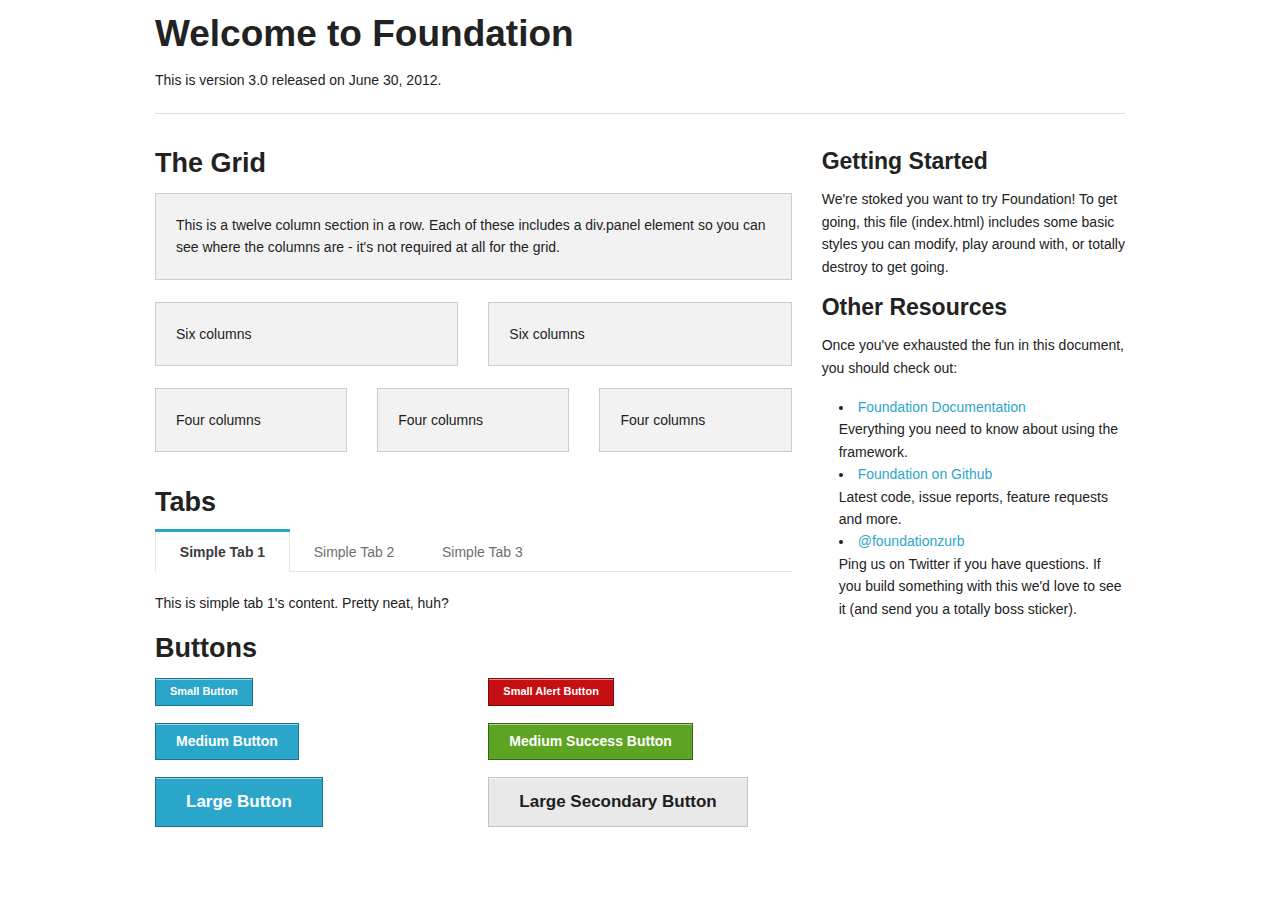
<file: foundation3/index.html>
<!DOCTYPE html>

<!-- paulirish.com/2008/conditional-stylesheets-vs-css-hacks-answer-neither/ -->
<!--[if lt IE 7]> <html class="no-js lt-ie9 lt-ie8 lt-ie7" lang="en"> <![endif]-->
<!--[if IE 7]>    <html class="no-js lt-ie9 lt-ie8" lang="en"> <![endif]-->
<!--[if IE 8]>    <html class="no-js lt-ie9" lang="en"> <![endif]-->
<!--[if gt IE 8]><!--> <html class="no-js" lang="en"> <!--<![endif]-->
<head>
  <meta charset="utf-8" />

  <!-- Set the viewport width to device width for mobile -->
  <meta name="viewport" content="width=device-width" />

  <title>Welcome to Foundation</title>

  <!-- Included CSS Files -->
  <link rel="stylesheet" href="stylesheets/foundation.css">
  <link rel="stylesheet" href="stylesheets/app.css">

  <!--[if lt IE 9]>
    <link rel="stylesheet" href="stylesheets/ie.css">
  <![endif]-->

  <script src="javascripts/modernizr.foundation.js"></script>

  <!-- IE Fix for HTML5 Tags -->
  <!--[if lt IE 9]>
    <script src="http://html5shiv.googlecode.com/svn/trunk/html5.js"></script>
  <![endif]-->

</head>
<body>

  <div class="row">
    <div class="twelve columns">
      <h2>Welcome to Foundation</h2>
      <p>This is version 3.0 released on June 30, 2012.</p>
      <hr />
    </div>
  </div>

  <div class="row">
    <div class="eight columns">
      <h3>The Grid</h3>

      <!-- Grid Example -->
      <div class="row">
        <div class="twelve columns">
          <div class="panel">
            <p>This is a twelve column section in a row. Each of these includes a div.panel element so you can see where the columns are - it's not required at all for the grid.</p>
          </div>
        </div>
      </div>
      <div class="row">
        <div class="six columns">
          <div class="panel">
            <p>Six columns</p>
          </div>
        </div>
        <div class="six columns">
          <div class="panel">
            <p>Six columns</p>
          </div>
        </div>
      </div>
      <div class="row">
        <div class="four columns">
          <div class="panel">
            <p>Four columns</p>
          </div>
        </div>
        <div class="four columns">
          <div class="panel">
            <p>Four columns</p>
          </div>
        </div>
        <div class="four columns">
          <div class="panel">
            <p>Four columns</p>
          </div>
        </div>
      </div>

      <h3>Tabs</h3>
      <dl class="tabs">
        <dd class="active"><a href="#simple1">Simple Tab 1</a></dd>
        <dd><a href="#simple2">Simple Tab 2</a></dd>
        <dd><a href="#simple3">Simple Tab 3</a></dd>
      </dl>

      <ul class="tabs-content">
        <li class="active" id="simple1Tab">This is simple tab 1's content. Pretty neat, huh?</li>
        <li id="simple2Tab">This is simple tab 2's content. Now you see it!</li>
        <li id="simple3Tab">This is simple tab 3's content. It's, you know...okay.</li>
      </ul>

      <h3>Buttons</h3>

      <div class="row">
        <div class="six columns">
          <p><a href="#" class="small button">Small Button</a></p>
          <p><a href="#" class="button">Medium Button</a></p>
          <p><a href="#" class="large button">Large Button</a></p>
        </div>
        <div class="six columns">
          <p><a href="#" class="small alert button">Small Alert Button</a></p>
          <p><a href="#" class="success button">Medium Success Button</a></p>
          <p><a href="#" class="large secondary button">Large Secondary Button</a></p>
        </div>
      </div>
    </div>

    <div class="four columns">
      <h4>Getting Started</h4>
      <p>We're stoked you want to try Foundation! To get going, this file (index.html) includes some basic styles you can modify, play around with, or totally destroy to get going.</p>

      <h4>Other Resources</h4>
      <p>Once you've exhausted the fun in this document, you should check out:</p>
      <ul class="disc">
        <li><a href="http://foundation.zurb.com/docs">Foundation Documentation</a><br />Everything you need to know about using the framework.</li>
        <li><a href="http://github.com/zurb/foundation">Foundation on Github</a><br />Latest code, issue reports, feature requests and more.</li>
        <li><a href="http://twitter.com/foundationzurb">@foundationzurb</a><br />Ping us on Twitter if you have questions. If you build something with this we'd love to see it (and send you a totally boss sticker).</li>
      </ul>
    </div>
  </div>



  <!-- Included JS Files -->
  <script src="javascripts/jquery.min.js"></script>
  <script src="javascripts/jquery.reveal.js"></script>
  <script src="javascripts/jquery.orbit-1.4.0.js"></script>
  <script src="javascripts/jquery.customforms.js"></script>
  <script src="javascripts/jquery.placeholder.min.js"></script>
  <script src="javascripts/jquery.tooltips.js"></script>
  <script src="javascripts/app.js"></script>

</body>
</html>
</file>
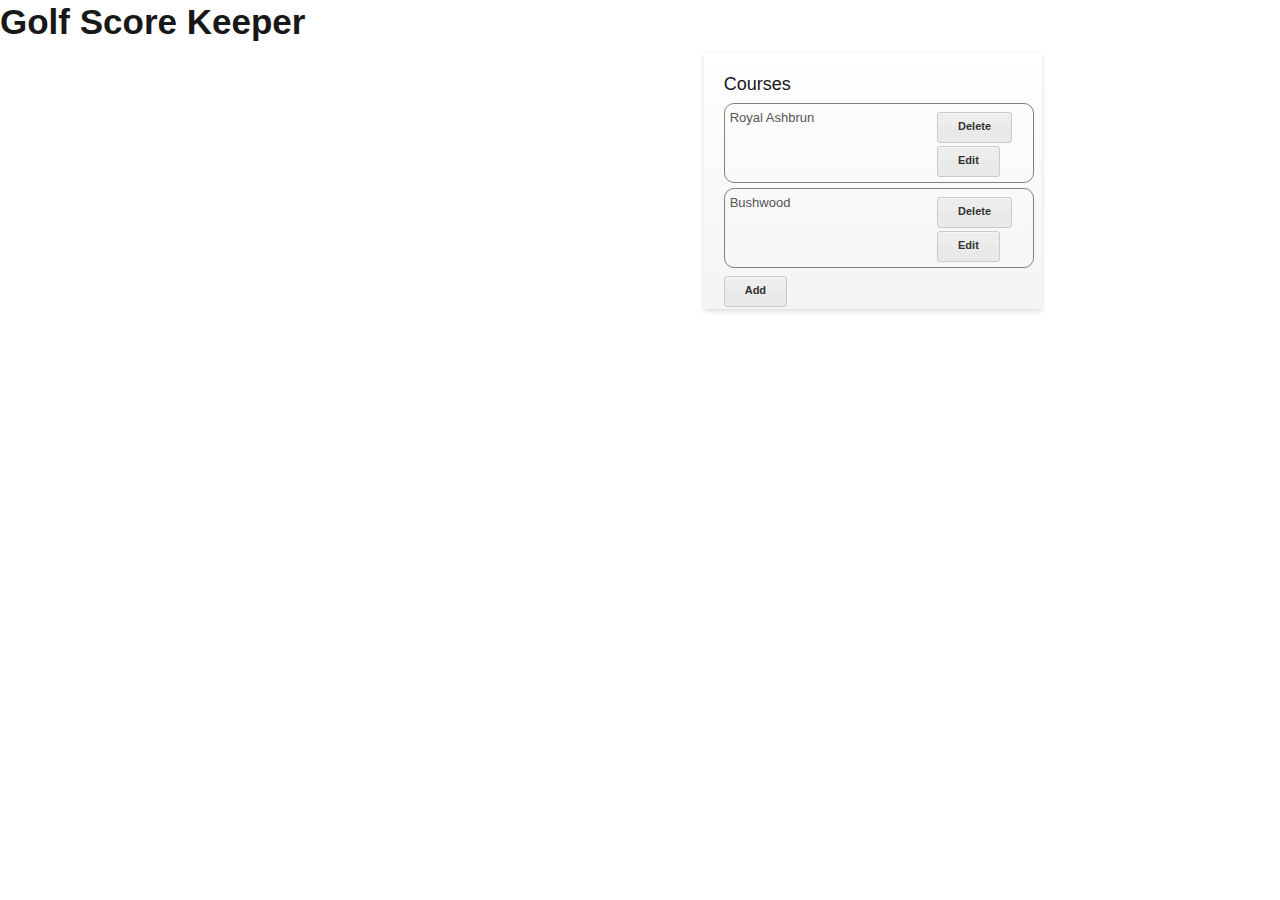
<file: prototypes/M1/index.html>
<!DOCTYPE html>

<!-- paulirish.com/2008/conditional-stylesheets-vs-css-hacks-answer-neither/ -->
<!--[if lt IE 7]> <html class="no-js lt-ie9 lt-ie8 lt-ie7" lang="en"> <![endif]-->
<!--[if IE 7]>    <html class="no-js lt-ie9 lt-ie8" lang="en"> <![endif]-->
<!--[if IE 8]>    <html class="no-js lt-ie9" lang="en"> <![endif]-->
<!--[if gt IE 8]><!--> <html lang="en"> <!--<![endif]-->
<head>
	<meta charset="utf-8" />
	
	<!-- Set the viewport width to device width for mobile -->
	<meta name="viewport" content="width=device-width" />
	
	<title>Golf Score Keeper</title>
  
	<!-- Included CSS Files -->
	<link rel="stylesheet" href="foundation/stylesheets/foundation.css">
	<link rel="stylesheet" href="style/main.css">
    <link rel="stylesheet" href="css/start/jquery-ui-1.8.16.custom.css">

	<!--[if lt IE 9]>
		<link rel="stylesheet" href="stylesheets/ie.css">
	<![endif]-->

	
	<!-- IE Fix for HTML5 Tags -->
	<!--[if lt IE 9]>
		<script src="http://html5shiv.googlecode.com/svn/trunk/html5.js"></script>
	<![endif]-->

</head>
<body>
    <header>
    <h2>Golf Score Keeper</h2>
    </header>
    <div class='container'>
        <div class='row'>
            <div id='main' class='seven columns'>
            </div>
            <div id='courses' class="four columns panel">
                <div class='row header'>
                    <h5>Courses</h5>
                </div>
                <div class='row course'>
                    <div class='name seven columns'>Royal Ashbrun</div>
                    <div class='buttons four columns offset-by-one'>
                        <a href="#" class="nice radius small white button">Delete</a><br/>
                        <a class="nice radius small white button edit-course">Edit</a>
                    </div>
                </div>
                <div class='row course'>
                    <div class='name seven columns'>Bushwood</div>
                    <div class='buttons four columns offset-by-one'>
                        <a href="#" class="nice radius small white button">Delete</a><br/>
                        <a class="nice radius small white button edit-course">Edit</a>
                    </div>
                </div>
                <div class='row footer'>
                    <a class="nice radius small white button add-course">Add</a>
                </div>
            </div>
        </div>
        
        <div id='tee_form' class='four columns' title='Tee Details'>
            <form class='nice custom'>
                <input type='text' placeholder='Tee Name' class='medium input-text'/>
                <div class='row'>
                    <div class='two columns'>
                        <input type='text' placeholder='Slope' class='small input-text'/>
                    </div>
                    <div class='two columns'>
                        <input type='text' placeholder='Rating' class='small input-text'/>
                    </div>
                </div>
                <div class='row'>
                    <label for="ladies-tee">
                        <input type="checkbox" id="ladies-tee" style="display: none;">
                        <span class="custom checkbox"></span> Is Ladies' Tee
                    </label>
                </div>
                <div class='row'>
                    <div class='two columns'>
                        <label>Par</label>
                    </div>
                    <div class='two columns'>
                        <label>Handicap</label>
                    </div>
                </div>
                <div class='row'>
                    <div class='one columns'>
                        <input type='text' placeholder='1' class='small input-text number'/>
                        <input type='text' placeholder='2' class='small input-text number'/>
                        <input type='text' placeholder='3' class='small input-text number'/>
                        <input type='text' placeholder='4' class='small input-text number'/>
                        <input type='text' placeholder='5' class='small input-text number'/>
                        <input type='text' placeholder='6' class='small input-text number'/>
                        <input type='text' placeholder='7' class='small input-text number'/>
                        <input type='text' placeholder='8' class='small input-text number'/>
                        <input type='text' placeholder='9' class='small input-text number'/>
                    </div>
                    <div class='one columns back-9'>
                        <input type='text' placeholder='10' class='small input-text number back-9'/>
                        <input type='text' placeholder='11' class='small input-text number back-9'/>
                        <input type='text' placeholder='12' class='small input-text number back-9'/>
                        <input type='text' placeholder='13' class='small input-text number back-9'/>
                        <input type='text' placeholder='14' class='small input-text number back-9'/>
                        <input type='text' placeholder='15' class='small input-text number back-9'/>
                        <input type='text' placeholder='16' class='small input-text number back-9'/>
                        <input type='text' placeholder='17' class='small input-text number back-9'/>
                        <input type='text' placeholder='18' class='small input-text number back-9'/>
                    </div>
                    <div class='one columns'>
                        <input type='text' placeholder='1' class='small input-text number'/>
                        <input type='text' placeholder='2' class='small input-text number'/>
                        <input type='text' placeholder='3' class='small input-text number'/>
                        <input type='text' placeholder='4' class='small input-text number'/>
                        <input type='text' placeholder='5' class='small input-text number'/>
                        <input type='text' placeholder='6' class='small input-text number'/>
                        <input type='text' placeholder='7' class='small input-text number'/>
                        <input type='text' placeholder='8' class='small input-text number'/>
                        <input type='text' placeholder='9' class='small input-text number'/>
                    </div>
                    <div class='one columns back-9'>
                        <input type='text' placeholder='10' class='small input-text number back-9'/>
                        <input type='text' placeholder='11' class='small input-text number back-9'/>
                        <input type='text' placeholder='12' class='small input-text number back-9'/>
                        <input type='text' placeholder='13' class='small input-text number back-9'/>
                        <input type='text' placeholder='14' class='small input-text number back-9'/>
                        <input type='text' placeholder='15' class='small input-text number back-9'/>
                        <input type='text' placeholder='16' class='small input-text number back-9'/>
                        <input type='text' placeholder='17' class='small input-text number back-9'/>
                        <input type='text' placeholder='18' class='small input-text number back-9'/>
                    </div>
                </div>
            </form>
            <div class='row h-buttons'>
                <div class='one columns'>
                    <a class="nice radius small white button form-button update-tee">OK</a>
                </div>
                <div class='one columns offset-by-one'>
                    <a class="nice radius small white button form-button cancel-tee-form">Cancel</a>
                </div>
            </div>
        </div>
    
        <div id='course_form' class='four columns' title='Course Details'>
            <form class='nice custom'>
                <input id='course_name' type='text' placeholder='Course Name' class='medium input-text'/>
                <div class='row'>
                    <div class='two columns'>
                        <label for="9-holes" id='9-holes-label'>
                            <input name="holes" type="radio" id="9-holes" style="display:none;">
                            <span class="custom radio"></span> 9-holes
                        </label>
                    </div>
                    <div class='two columns'>
                        <label for="18-holes" id='18-holes-label'>
                            <input name="holes" type="radio" id="18-holes" style="display:none;">
                            <span class="custom checked radio"></span> 18-holes
                        </label>
                    </div>
                </div>
                <div class='row'>
                    <label>Available Tee</label>
                </div>
                <div class='row' id='add-tee-row'>
                    <div class='four columns'>
                        <a class="nice radius small white button add-tee">Add New Tee Data</a>
                    </div>
                </div>
            </form>
            <div class='row h-buttons'>
                <div class='one columns'>
                    <a class="nice radius small white button form-button update-course">OK</a>
                </div>
                <div class='one columns offset-by-three'>
                    <a class="nice radius small white button form-button cancel-form">Cancel</a>
                </div>
            </div>
        </div>
    </div>
    
	<!-- Included JS Files -->
	<script src="foundation/javascripts/foundation.js"></script>
	<script src="foundation/javascripts/app.js"></script>
    <script src='js/jquery-ui-1.8.16.custom.min.js'></script>
    <script src='js/main.js'></script>
</body>
</html>
</file>
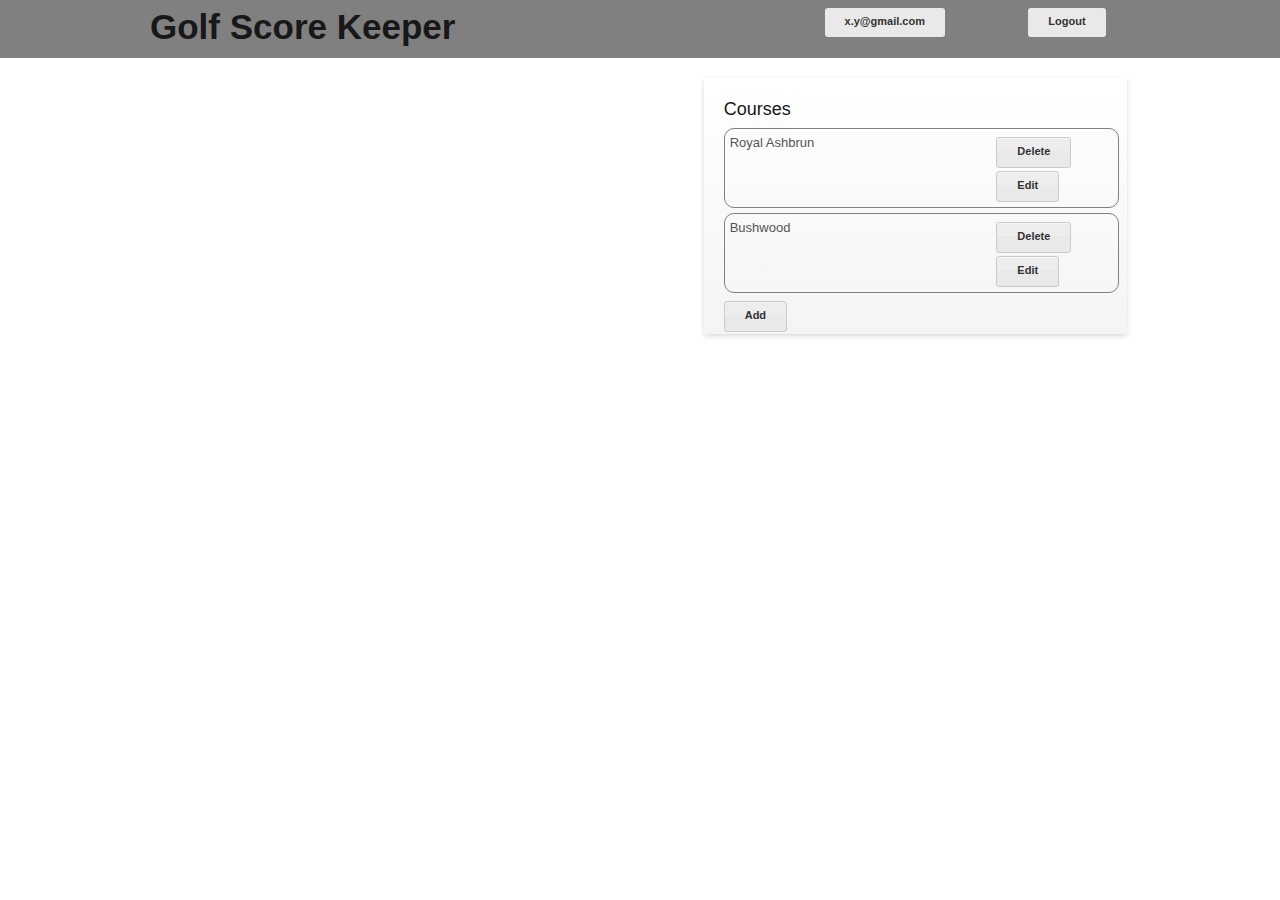
<file: prototypes/M2/index.html>
<!DOCTYPE html>

<!-- paulirish.com/2008/conditional-stylesheets-vs-css-hacks-answer-neither/ -->
<!--[if lt IE 7]> <html class="no-js lt-ie9 lt-ie8 lt-ie7" lang="en"> <![endif]-->
<!--[if IE 7]>    <html class="no-js lt-ie9 lt-ie8" lang="en"> <![endif]-->
<!--[if IE 8]>    <html class="no-js lt-ie9" lang="en"> <![endif]-->
<!--[if gt IE 8]><!--> <html lang="en"> <!--<![endif]-->
<head>
	<meta charset="utf-8" />
	
	<!-- Set the viewport width to device width for mobile -->
	<meta name="viewport" content="width=device-width" />
	
	<title>Golf Score Keeper</title>
  
	<!-- Included CSS Files -->
	<link rel="stylesheet" href="foundation/stylesheets/foundation.css">
	<link rel="stylesheet" href="style/main.css">
    <link rel="stylesheet" href="style/login.css">
    <link rel="stylesheet" href="css/start/jquery-ui-1.8.16.custom.css">

	<!--[if lt IE 9]>
		<link rel="stylesheet" href="stylesheets/ie.css">
	<![endif]-->

	
	<!-- IE Fix for HTML5 Tags -->
	<!--[if lt IE 9]>
		<script src="http://html5shiv.googlecode.com/svn/trunk/html5.js"></script>
	<![endif]-->

</head>
<body>
    <header class='container'>
    <div class='row'>
        <div class='six columns bar-item'>
            <h2>Golf Score Keeper</h2>
        </div>
        <div id='user-manager' class='six columns bar-item'>
            <div class='row'>
                <div class='five columns offset-by-four'>
                    <a id='edit-user' class="radius small white button form-button">x.y@gmail.com</a>
                </div>
                <div class='three columns'>
                    <a class="radius small white button form-button">Logout</a>
                </div>
            </div>
        </div>
    </div>
    </header>
    <div class='container'>
        <div class='row'>
            <div id='main' class='seven columns'>
            </div>
            <div id='courses' class="five columns panel">
                <div class='row header'>
                    <h5>Courses</h5>
                </div>
                <div class='row course'>
                    <div class='name seven columns'>Royal Ashbrun</div>
                    <div class='buttons four columns offset-by-one'>
                        <a href="#" class="nice radius small white button">Delete</a><br/>
                        <a class="nice radius small white button edit-course">Edit</a>
                    </div>
                </div>
                <div class='row course'>
                    <div class='name seven columns'>Bushwood</div>
                    <div class='buttons four columns offset-by-one'>
                        <a href="#" class="nice radius small white button">Delete</a><br/>
                        <a class="nice radius small white button edit-course">Edit</a>
                    </div>
                </div>
                <div class='row footer'>
                    <a class="nice radius small white button add-course">Add</a>
                </div>
            </div>
        </div>
        
        <div id='tee_form' class='four columns' title='Tee Details'>
            <form class='nice custom'>
                <input type='text' placeholder='Tee Name' class='medium input-text'/>
                <div class='row'>
                    <div class='two columns'>
                        <input type='text' placeholder='Slope' class='small input-text'/>
                    </div>
                    <div class='two columns'>
                        <input type='text' placeholder='Rating' class='small input-text'/>
                    </div>
                </div>
                <div class='row'>
                    <label for="ladies-tee">
                        <input type="checkbox" id="ladies-tee" style="display: none;">
                        <span class="custom checkbox"></span> Is Ladies' Tee
                    </label>
                </div>
                <div class='row'>
                    <div class='two columns'>
                        <label>Par</label>
                    </div>
                    <div class='two columns'>
                        <label>Handicap</label>
                    </div>
                </div>
                <div class='row'>
                    <div class='one columns'>
                        <input type='text' placeholder='1' class='small input-text number'/>
                        <input type='text' placeholder='2' class='small input-text number'/>
                        <input type='text' placeholder='3' class='small input-text number'/>
                        <input type='text' placeholder='4' class='small input-text number'/>
                        <input type='text' placeholder='5' class='small input-text number'/>
                        <input type='text' placeholder='6' class='small input-text number'/>
                        <input type='text' placeholder='7' class='small input-text number'/>
                        <input type='text' placeholder='8' class='small input-text number'/>
                        <input type='text' placeholder='9' class='small input-text number'/>
                    </div>
                    <div class='one columns back-9'>
                        <input type='text' placeholder='10' class='small input-text number back-9'/>
                        <input type='text' placeholder='11' class='small input-text number back-9'/>
                        <input type='text' placeholder='12' class='small input-text number back-9'/>
                        <input type='text' placeholder='13' class='small input-text number back-9'/>
                        <input type='text' placeholder='14' class='small input-text number back-9'/>
                        <input type='text' placeholder='15' class='small input-text number back-9'/>
                        <input type='text' placeholder='16' class='small input-text number back-9'/>
                        <input type='text' placeholder='17' class='small input-text number back-9'/>
                        <input type='text' placeholder='18' class='small input-text number back-9'/>
                    </div>
                    <div class='one columns'>
                        <input type='text' placeholder='1' class='small input-text number'/>
                        <input type='text' placeholder='2' class='small input-text number'/>
                        <input type='text' placeholder='3' class='small input-text number'/>
                        <input type='text' placeholder='4' class='small input-text number'/>
                        <input type='text' placeholder='5' class='small input-text number'/>
                        <input type='text' placeholder='6' class='small input-text number'/>
                        <input type='text' placeholder='7' class='small input-text number'/>
                        <input type='text' placeholder='8' class='small input-text number'/>
                        <input type='text' placeholder='9' class='small input-text number'/>
                    </div>
                    <div class='one columns back-9'>
                        <input type='text' placeholder='10' class='small input-text number back-9'/>
                        <input type='text' placeholder='11' class='small input-text number back-9'/>
                        <input type='text' placeholder='12' class='small input-text number back-9'/>
                        <input type='text' placeholder='13' class='small input-text number back-9'/>
                        <input type='text' placeholder='14' class='small input-text number back-9'/>
                        <input type='text' placeholder='15' class='small input-text number back-9'/>
                        <input type='text' placeholder='16' class='small input-text number back-9'/>
                        <input type='text' placeholder='17' class='small input-text number back-9'/>
                        <input type='text' placeholder='18' class='small input-text number back-9'/>
                    </div>
                </div>
            </form>
            <div class='row h-buttons'>
                <div class='one columns'>
                    <a class="nice radius small white button form-button update-tee">OK</a>
                </div>
                <div class='one columns offset-by-one'>
                    <a class="nice radius small white button form-button cancel-tee-form">Cancel</a>
                </div>
            </div>
        </div>
    
        <div id='course_form' class='four columns' title='Course Details'>
            <form class='nice custom'>
                <input id='course_name' type='text' placeholder='Course Name' class='medium input-text'/>
                <div class='row'>
                    <div class='two columns'>
                        <label for="9-holes" id='9-holes-label'>
                            <input name="holes" type="radio" id="9-holes" style="display:none;">
                            <span class="custom radio"></span> 9-holes
                        </label>
                    </div>
                    <div class='two columns'>
                        <label for="18-holes" id='18-holes-label'>
                            <input name="holes" type="radio" id="18-holes" style="display:none;">
                            <span class="custom checked radio"></span> 18-holes
                        </label>
                    </div>
                </div>
                <div class='row'>
                    <label>Available Tee</label>
                </div>
                <div class='row' id='add-tee-row'>
                    <div class='four columns'>
                        <a class="nice radius small white button add-tee">Add New Tee Data</a>
                    </div>
                </div>
            </form>
            <div class='row h-buttons'>
                <div class='one columns'>
                    <a class="nice radius small white button form-button update-course">OK</a>
                </div>
                <div class='one columns offset-by-three'>
                    <a class="nice radius small white button form-button cancel-form">Cancel</a>
                </div>
            </div>
        </div>
    </div>
    
    <div id='user-form'>
        <input type='email' placeholder='Email' class='medium input-text'/>
        <a id='form-user' class="nice radius small white button">Submit</a>
    </div>
    
	<!-- Included JS Files -->
	<script src="foundation/javascripts/foundation.js"></script>
	<script src="foundation/javascripts/app.js"></script>
    <script src='js/jquery-ui-1.8.16.custom.min.js'></script>
    <script src='js/main.js'></script>
    <script src='js/login.js'></script>
</body>
</html>
</file>
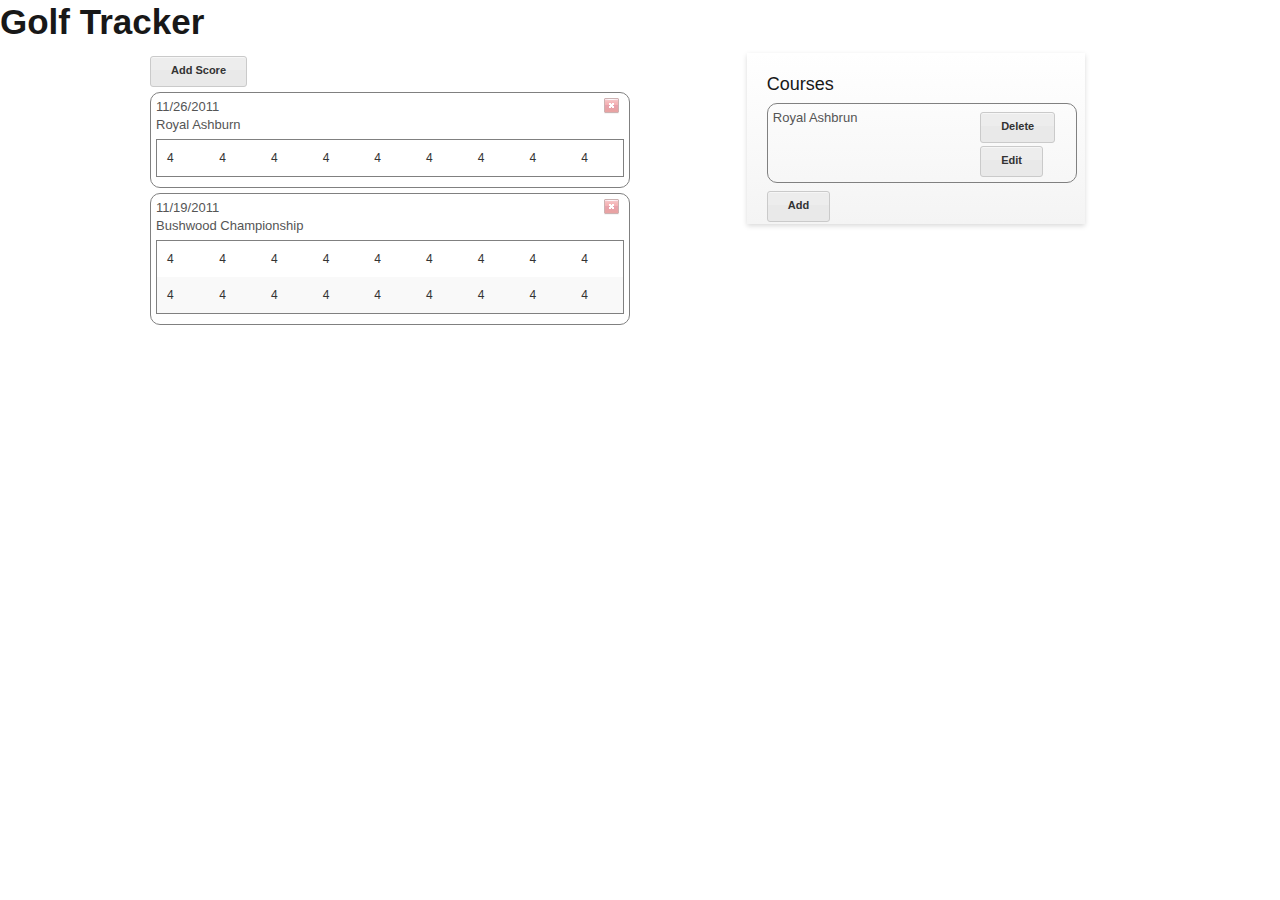
<file: prototypes/M3/index.html>
<!DOCTYPE html>

<!-- paulirish.com/2008/conditional-stylesheets-vs-css-hacks-answer-neither/ -->
<!--[if lt IE 7]> <html class="no-js lt-ie9 lt-ie8 lt-ie7" lang="en"> <![endif]-->
<!--[if IE 7]>    <html class="no-js lt-ie9 lt-ie8" lang="en"> <![endif]-->
<!--[if IE 8]>    <html class="no-js lt-ie9" lang="en"> <![endif]-->
<!--[if gt IE 8]><!--> <html lang="en"> <!--<![endif]-->
<head>
	<meta charset="utf-8" />
	
	<!-- Set the viewport width to device width for mobile -->
	<meta name="viewport" content="width=device-width" />
	
	<title>Golf Score Keeper</title>
  
	<!-- Included CSS Files -->
	<link rel="stylesheet" href="foundation/stylesheets/foundation.css">
	<link rel="stylesheet" href="style/main.css">
    <link rel="stylesheet" href="style/scores.css">
    <link rel="stylesheet" href="css/start/jquery-ui-1.8.16.custom.css">

	<!--[if lt IE 9]>
		<link rel="stylesheet" href="stylesheets/ie.css">
	<![endif]-->

	
	<!-- IE Fix for HTML5 Tags -->
	<!--[if lt IE 9]>
		<script src="http://html5shiv.googlecode.com/svn/trunk/html5.js"></script>
	<![endif]-->

</head>
<body>
    <header>
    <h2>Golf Tracker</h2>
    </header>
    <div class='container'>
        <div class='row'>
            <div id='main' class='six columns'>
				<div class='row'>
				<a class="nice radius small white button" id='add-score-button'>Add Score</a>
				</div>
				<div class='row score'>
					<div class='row info'>
						<div class='nine columns'>
							<div class='row date'>
								11/26/2011
							</div>
							<div class='row course-name'>
								Royal Ashburn
							</div>
						</div>
						<a class='one columns offset-by-two delete-game'></a>
					</div>
					<div class='row score-details'>
						<table class='score' contenteditable>
							<tr class='front-9'>
								<td>4</td><td>4</td><td>4</td><td>4</td><td>4</td><td>4</td><td>4</td><td>4</td><td>4</td>
							</tr>
						</table>
					</div>
				</div>
				<div class='row score'>
					<div class='row info'>
						<div class='nine columns'>
							<div class='row date'>
								11/19/2011
							</div>
							<div class='row course-name'>
								Bushwood Championship
							</div>
						</div>
						<a class='one columns offset-by-two delete-game'></a>
					</div>
					<div class='row score-details'>
						<table class='score' contenteditable>
							<tr class='front-9'>
								<td>4</td><td>4</td><td>4</td><td>4</td><td>4</td><td>4</td><td>4</td><td>4</td><td>4</td>
							</tr>
							<tr class='back-9'>
								<td>4</td><td>4</td><td>4</td><td>4</td><td>4</td><td>4</td><td>4</td><td>4</td><td>4</td>
							</tr>
						</table>
					</div>
				</div>
            </div>
            <div id='courses' class="four columns offset-by-one panel">
                <div class='row header'>
                    <h5>Courses</h5>
                </div>
                <div class='row course'>
                    <div class='name seven columns'>Royal Ashbrun</div>
                    <div class='buttons four columns offset-by-one'>
                        <a href="#" class="nice radius small white button">Delete</a><br/>
                        <a class="nice radius small white button edit-course">Edit</a>
                    </div>
                </div>
                <div class='row footer'>
                    <a class="nice radius small white button add-course">Add</a>
                </div>
            </div>
        </div>
    </div>
    
    <form id='add-score-form' class='nice custom'>
        <input type='date' placeholder='Date' class='small text-input date'/>
        <div class="custom dropdown">
            <a href="#" class="current">Select A Course</a>
            <a href="#" class="selector"></a>
            <ul>
                <li>Royal Ashburn</li>
                <li>Bushwood Championship</li>
            </ul>
        </div>
        <div class="custom dropdown">
            <a href="#" class="current">Select A Tee</a>
            <a href="#" class="selector"></a>
            <ul>
                <li>Red</li>
                <li>White</li>
                <li>Blue</li>
            </ul>
        </div>
        <table class='score'>
            <tr class='front-9'>
                <td><input type='number' min='1' max='10' class='small input-text'/></td>
                <td><input type='number' min='1' max='10' class='small input-text'/></td>
                <td><input type='number' min='1' max='10' class='small input-text'/></td>
                <td><input type='number' min='1' max='10' class='small input-text'/></td>
                <td><input type='number' min='1' max='10' class='small input-text'/></td>
                <td><input type='number' min='1' max='10' class='small input-text'/></td>
                <td><input type='number' min='1' max='10' class='small input-text'/></td>
                <td><input type='number' min='1' max='10' class='small input-text'/></td>
                <td><input type='number' min='1' max='10' class='small input-text'/></td>
            </tr>
            <tr class='back-9'>
                <td><input type='number' min='1' max='10' class='small input-text'/></td>
                <td><input type='number' min='1' max='10' class='small input-text'/></td>
                <td><input type='number' min='1' max='10' class='small input-text'/></td>
                <td><input type='number' min='1' max='10' class='small input-text'/></td>
                <td><input type='number' min='1' max='10' class='small input-text'/></td>
                <td><input type='number' min='1' max='10' class='small input-text'/></td>
                <td><input type='number' min='1' max='10' class='small input-text'/></td>
                <td><input type='number' min='1' max='10' class='small input-text'/></td>
                <td><input type='number' min='1' max='10' class='small input-text'/></td>
            </tr>
        </table>
        <a id='submit-score-button' class="nice radius small white button">OK</a>
    </form>
    
	<!-- Included JS Files -->
	<script src="foundation/javascripts/foundation.js"></script>
	<script src="foundation/javascripts/app.js"></script>
    <script src='js/jquery-ui-1.8.16.custom.min.js'></script>
    <script src='js/main.js'></script>
	<script src='js/scores.js'></script>
</body>
</html>
</file>
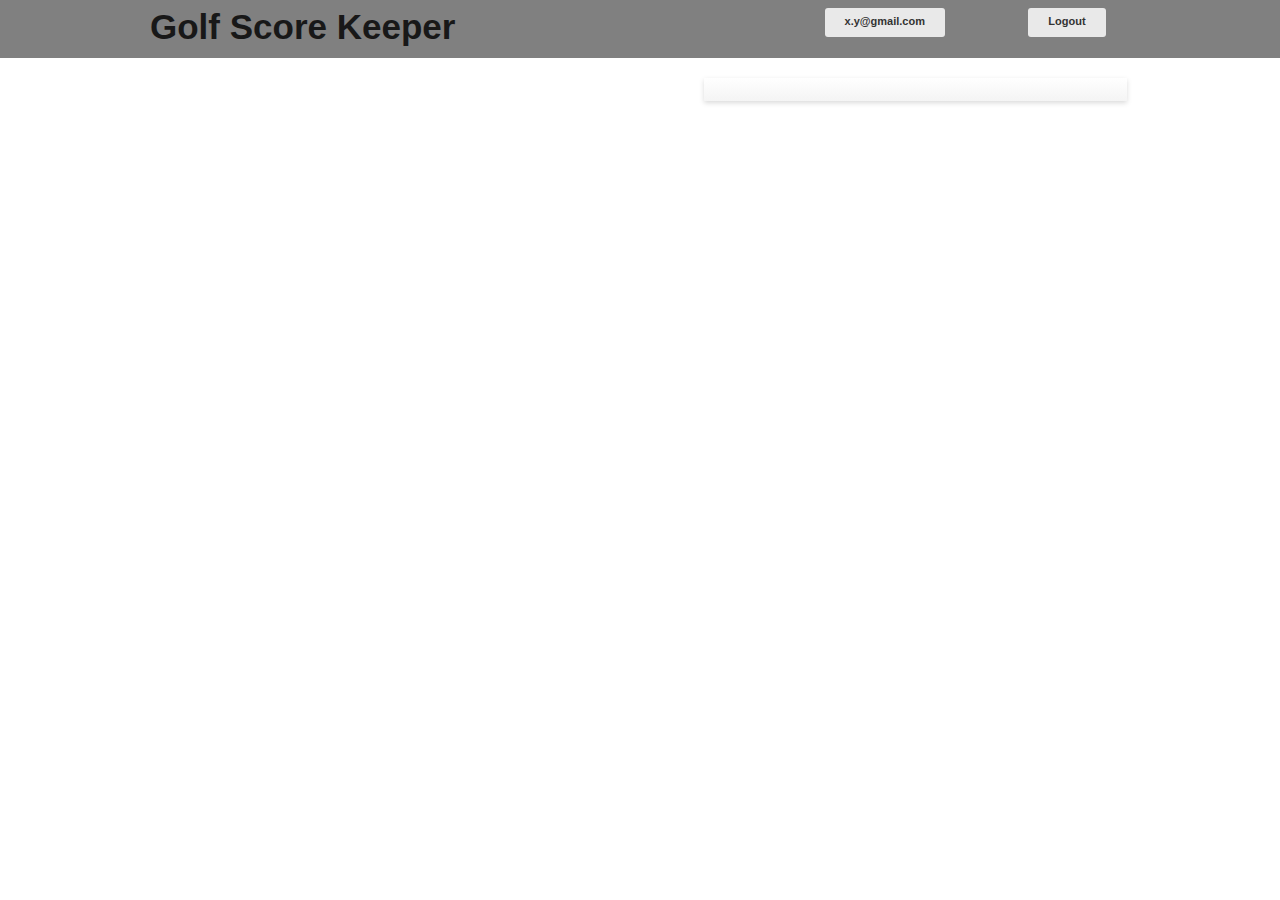
<file: prototypes/M4/index.html>
<!DOCTYPE html>

<!-- paulirish.com/2008/conditional-stylesheets-vs-css-hacks-answer-neither/ -->
<!--[if lt IE 7]> <html class="no-js lt-ie9 lt-ie8 lt-ie7" lang="en"> <![endif]-->
<!--[if IE 7]>    <html class="no-js lt-ie9 lt-ie8" lang="en"> <![endif]-->
<!--[if IE 8]>    <html class="no-js lt-ie9" lang="en"> <![endif]-->
<!--[if gt IE 8]><!--> <html lang="en"> <!--<![endif]-->
<head>
	<meta charset="utf-8" />
	
	<!-- Set the viewport width to device width for mobile -->
	<meta name="viewport" content="width=device-width" />
	
	<title>Golf Score Keeper</title>
  
	<!-- Included CSS Files -->
	<link rel="stylesheet" href="foundation/stylesheets/foundation.css">
	<link rel="stylesheet" href="style/main.css">
    <link rel="stylesheet" href="style/login.css">
    <link rel="stylesheet" href="style/user.css">
    <link rel="stylesheet" href="css/start/jquery-ui-1.8.16.custom.css">

	<!--[if lt IE 9]>
		<link rel="stylesheet" href="stylesheets/ie.css">
	<![endif]-->

	
	<!-- IE Fix for HTML5 Tags -->
	<!--[if lt IE 9]>
		<script src="http://html5shiv.googlecode.com/svn/trunk/html5.js"></script>
	<![endif]-->

</head>
<body>
    <header class='container'>
    <div class='row'>
        <div class='six columns bar-item'>
            <h2>Golf Score Keeper</h2>
        </div>
        <div id='user-manager' class='six columns bar-item'>
            <div class='row'>
                <div class='five columns offset-by-four'>
                    <a id='edit-user' class="radius small white button form-button">x.y@gmail.com</a>
                </div>
                <div class='three columns'>
                    <a class="radius small white button form-button">Logout</a>
                </div>
            </div>
        </div>
    </div>
    </header>
    <div class='container'>
        <div class='row'>
            <div id='main' class='seven columns'>
            </div>
            <div id='courses' class="five columns panel">
            </div>
        </div>
    </div>
    
    <div id='user-form'>
        <input type='email' placeholder='Email' class='medium input-text'/>
        <a id='form-user' class="nice radius small white button">Submit</a>
    </div>
    <div id='user-details'>
        Handicap: 25.24
    </div>
    
	<!-- Included JS Files -->
	<script src="foundation/javascripts/foundation.js"></script>
	<script src="foundation/javascripts/app.js"></script>
    <script src='js/jquery-ui-1.8.16.custom.min.js'></script>
    <script src='js/main.js'></script>
    <script src='js/login.js'></script>
    <script src='js/user.js'></script>
</body>
</html>
</file>
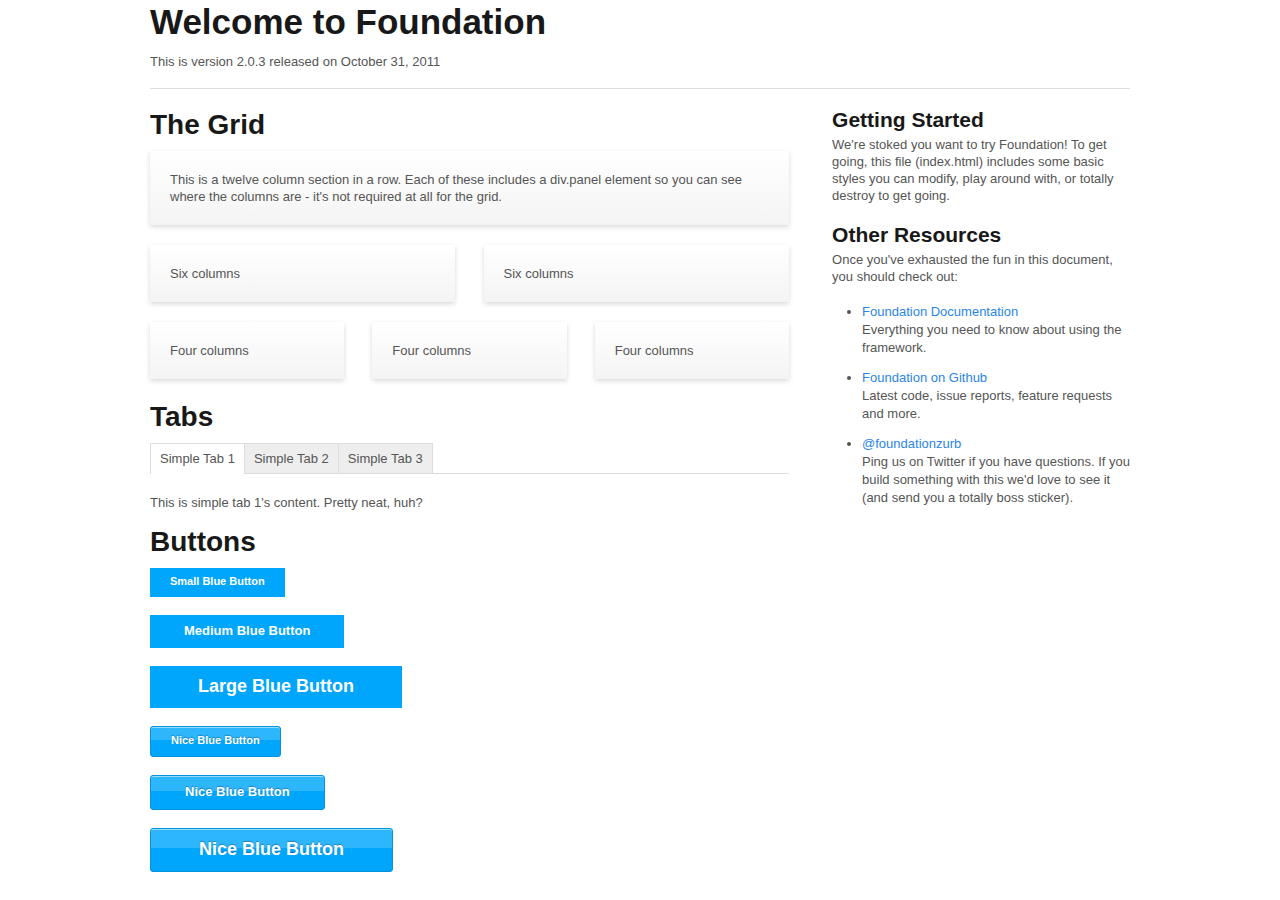
<file: prototypes/M1/foundation/index.html>
<!DOCTYPE html>

<!-- paulirish.com/2008/conditional-stylesheets-vs-css-hacks-answer-neither/ -->
<!--[if lt IE 7]> <html class="no-js lt-ie9 lt-ie8 lt-ie7" lang="en"> <![endif]-->
<!--[if IE 7]>    <html class="no-js lt-ie9 lt-ie8" lang="en"> <![endif]-->
<!--[if IE 8]>    <html class="no-js lt-ie9" lang="en"> <![endif]-->
<!--[if gt IE 8]><!--> <html lang="en"> <!--<![endif]-->
<head>
	<meta charset="utf-8" />
	
	<!-- Set the viewport width to device width for mobile -->
	<meta name="viewport" content="width=device-width" />
	
	<title>Welcome to Foundation</title>
  
	<!-- Included CSS Files -->
	<link rel="stylesheet" href="stylesheets/foundation.css">
	<link rel="stylesheet" href="stylesheets/app.css">

	<!--[if lt IE 9]>
		<link rel="stylesheet" href="stylesheets/ie.css">
	<![endif]-->

	
	<!-- IE Fix for HTML5 Tags -->
	<!--[if lt IE 9]>
		<script src="http://html5shiv.googlecode.com/svn/trunk/html5.js"></script>
	<![endif]-->

</head>
<body>

	<!-- container -->
	<div class="container">
		
		<div class="row">
			<div class="twelve columns">
				<h2>Welcome to Foundation</h2>
				<p>This is version 2.0.3 released on October 31, 2011</p>
		
				<hr />
			</div>
		</div>
		
		<div class="row">
			<div class="eight columns">
				<h3>The Grid</h3>
				
				<!-- Grid Example -->
				<div class="row">
					<div class="twelve columns">
						<div class="panel">
							<p>This is a twelve column section in a row. Each of these includes a div.panel element so you can see where the columns are - it's not required at all for the grid.</p>
						</div>
					</div>
				</div>
				<div class="row">
					<div class="six columns">
						<div class="panel">
							<p>Six columns</p>
						</div>
					</div>
					<div class="six columns">
						<div class="panel">
							<p>Six columns</p>
						</div>
					</div>
				</div>
				<div class="row">
					<div class="four columns">
						<div class="panel">
							<p>Four columns</p>
						</div>
					</div>
					<div class="four columns">
						<div class="panel">
							<p>Four columns</p>
						</div>
					</div>
					<div class="four columns">
						<div class="panel">
							<p>Four columns</p>
						</div>
					</div>
				</div>
				
				<h3>Tabs</h3>
				<dl class="tabs">
					<dd><a href="#simple1" class="active">Simple Tab 1</a></dd>
					<dd><a href="#simple2">Simple Tab 2</a></dd>
					<dd><a href="#simple3">Simple Tab 3</a></dd>
				</dl>
				
				<ul class="tabs-content">
					<li class="active" id="simple1Tab">This is simple tab 1's content. Pretty neat, huh?</li>
					<li id="simple2Tab">This is simple tab 2's content. Now you see it!</li>
					<li id="simple3Tab">This is simple tab 3's content. It's, you know...okay.</li>
				</ul>
				
				<h3>Buttons</h3>
				
				<p><a href="#" class="small blue button">Small Blue Button</a></p>
				<p><a href="#" class="blue button">Medium Blue Button</a></p>
				<p><a href="#" class="large blue button">Large Blue Button</a></p>
				
				<p><a href="#" class="nice radius small blue button">Nice Blue Button</a></p>
				<p><a href="#" class="nice radius blue button">Nice Blue Button</a></p>
				<p><a href="#" class="nice radius large blue button">Nice Blue Button</a></p>

			</div>

			<div class="four columns">
				<h4>Getting Started</h4>
				<p>We're stoked you want to try Foundation! To get going, this file (index.html) includes some basic styles you can modify, play around with, or totally destroy to get going.</p>
				
				<h4>Other Resources</h4>
				<p>Once you've exhausted the fun in this document, you should check out:</p>
				<ul class="disc">
					<li><a href="http://foundation.zurb.com/docs">Foundation Documentation</a><br />Everything you need to know about using the framework.</li>
					<li><a href="http://github.com/zurb/foundation">Foundation on Github</a><br />Latest code, issue reports, feature requests and more.</li>
					<li><a href="http://twitter.com/foundationzurb">@foundationzurb</a><br />Ping us on Twitter if you have questions. If you build something with this we'd love to see it (and send you a totally boss sticker).</li>
				</ul>
			</div>
		</div>
		
	</div>
	<!-- container -->
	
	


	<!-- Included JS Files -->
	<script src="javascripts/foundation.js"></script>
	<script src="javascripts/app.js"></script>
	
</body>
</html>
</file>
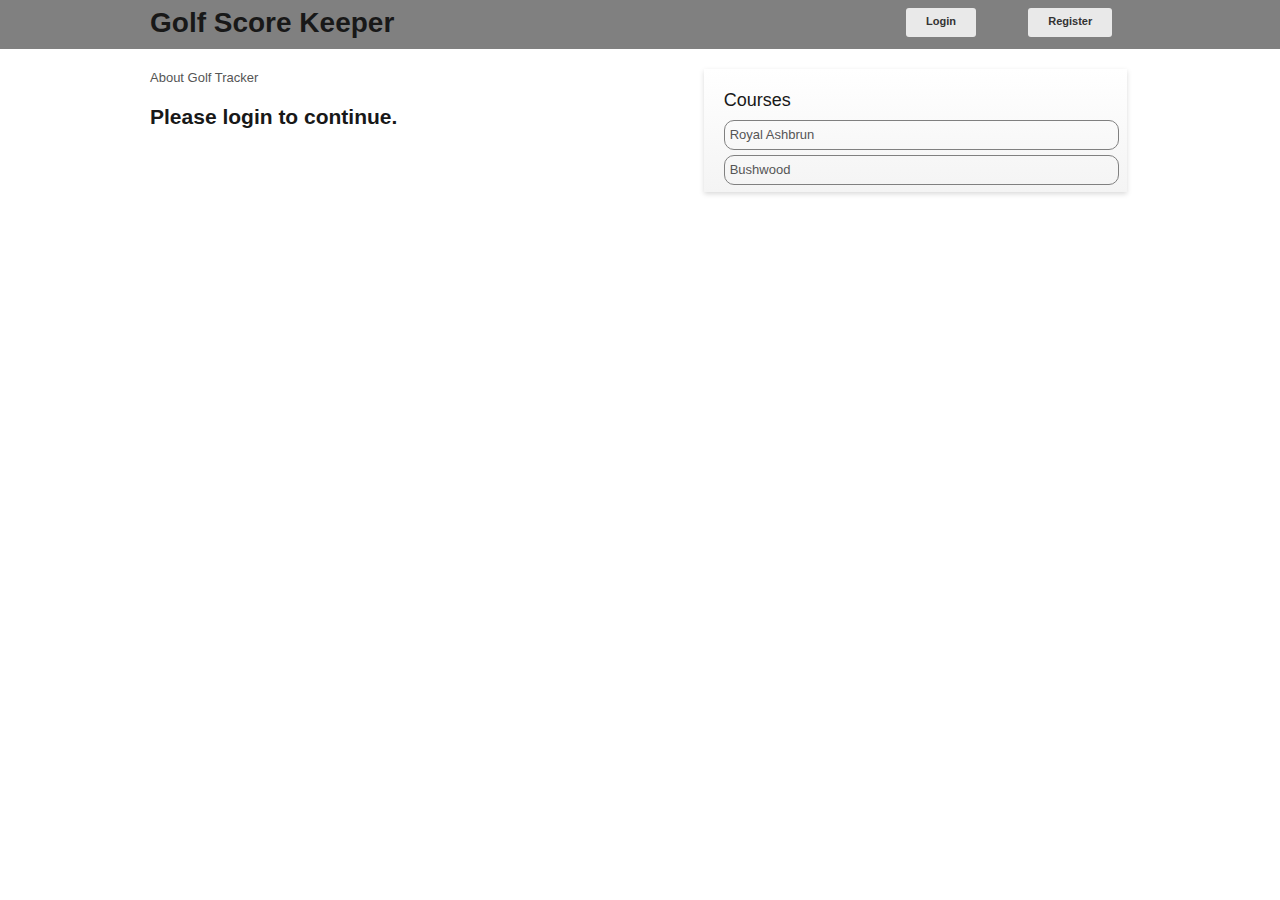
<file: prototypes/M2/index_guest.html>
<!DOCTYPE html>

<!-- paulirish.com/2008/conditional-stylesheets-vs-css-hacks-answer-neither/ -->
<!--[if lt IE 7]> <html class="no-js lt-ie9 lt-ie8 lt-ie7" lang="en"> <![endif]-->
<!--[if IE 7]>    <html class="no-js lt-ie9 lt-ie8" lang="en"> <![endif]-->
<!--[if IE 8]>    <html class="no-js lt-ie9" lang="en"> <![endif]-->
<!--[if gt IE 8]><!--> <html lang="en"> <!--<![endif]-->
<head>
	<meta charset="utf-8" />
	
	<!-- Set the viewport width to device width for mobile -->
	<meta name="viewport" content="width=device-width" />
	
	<title>Golf Score Keeper</title>
  
	<!-- Included CSS Files -->
	<link rel="stylesheet" href="foundation/stylesheets/foundation.css">
	<link rel="stylesheet" href="style/main.css">
    <link rel="stylesheet" href="style/login.css">
    <link rel="stylesheet" href="css/start/jquery-ui-1.8.16.custom.css">

	<!--[if lt IE 9]>
		<link rel="stylesheet" href="stylesheets/ie.css">
	<![endif]-->

	
	<!-- IE Fix for HTML5 Tags -->
	<!--[if lt IE 9]>
		<script src="http://html5shiv.googlecode.com/svn/trunk/html5.js"></script>
	<![endif]-->

</head>
<body>
    <header class='container'>
    <div class='row'>
        <div class='six columns bar-item'>
            <h3>Golf Score Keeper</h3>
        </div>
        <div id='guest-manager' class='six columns bar-item'>
            <div class='row'>
                <div class='three columns offset-by-six'>
                    <a id='launch-login' class="radius small white button form-button">Login</a>
                </div>
                <div class='three columns'>
                    <a id='launch-register' class="radius small white button form-button">Register</a>
                </div>
            </div>
        </div>
    </div>
    </header>
    <div class='container'>
        <div class='row'>
            <div id='main' class='seven columns'>
                <p id='about'>
                About Golf Tracker
                </p>
                <h4>Please login to continue.</h4>
            </div>
            <div class='five columns panel'>
                <div class='row header'>
                    <h5>Courses</h5>
                </div>
                <div class='row course'>
                    <div class='name seven columns'>Royal Ashbrun</div>
                </div>
                <div class='row course'>
                    <div class='name seven columns'>Bushwood</div>
                </div>
            </div>
        </div>
    </div>
    <div id='login-form'>
        <input type='email' placeholder='Email' class='medium input-text'/>
        <a id='form-login' class="nice radius small white button">Login</a>
    </div>
    <div id='register-form'>
        <input type='email' placeholder='Email' class='medium input-text'/>
        <a id='form-register' class="nice radius small white button">Register</a>
    </div>
	<!-- Included JS Files -->
	<script src="foundation/javascripts/foundation.js"></script>
	<script src="foundation/javascripts/app.js"></script>
    <script src='js/jquery-ui-1.8.16.custom.min.js'></script>
    <script src='js/main.js'></script>
    <script src='js/login.js'></script>
</body>
</html>
</file>
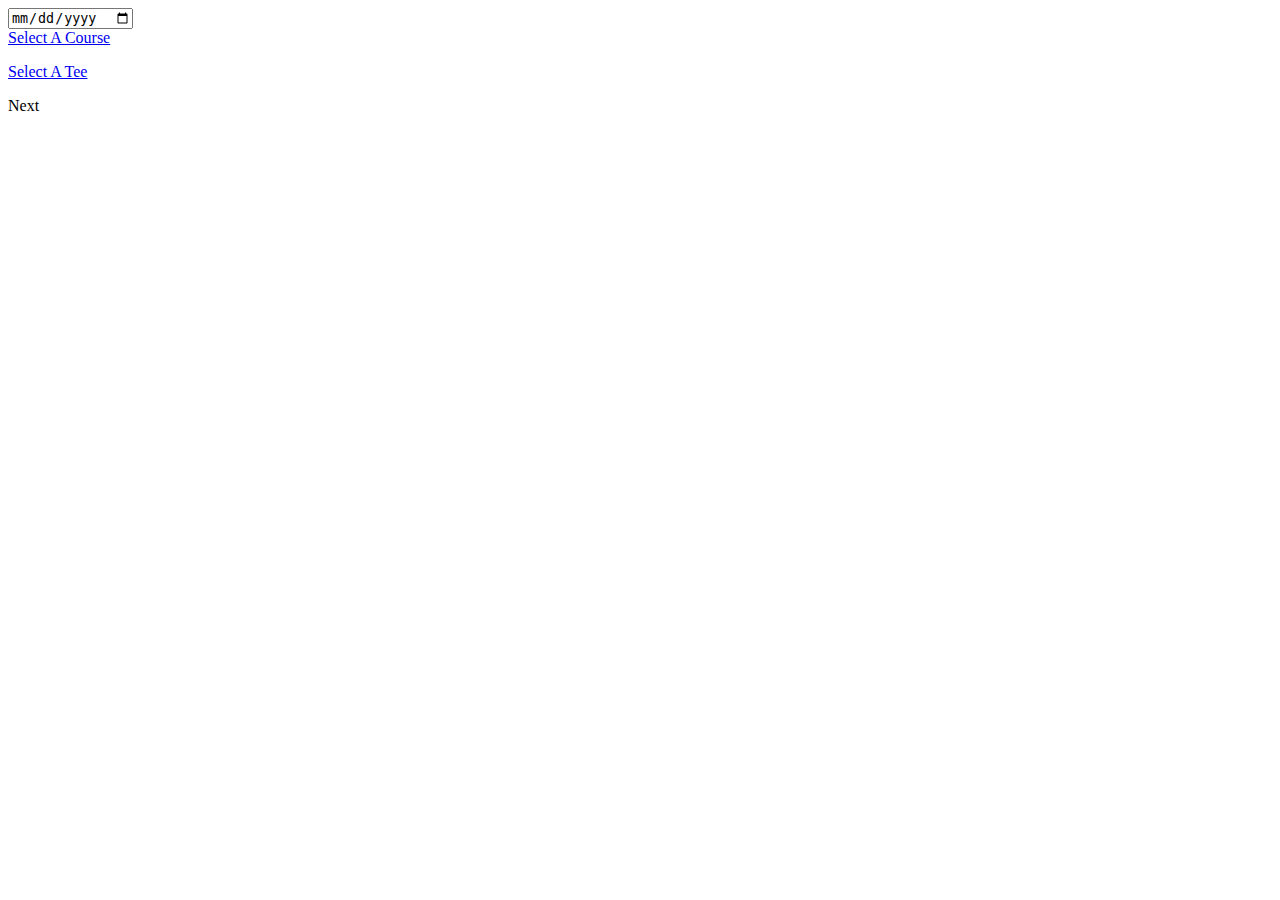
<file: prototypes/M5_5/AddScoreForm.html>
<html>
<head>
</head>
<body>
<script src='jquery-1.6.2.min.js'></script>
<script src='jquery-ui-1.8.16.custom.min.js'></script>
<script src='add-score.js'></script>
<form id='add-score-form' class='nice custom'>
    <div id='add-score-meta'>
    <input type='date' placeholder='Date' class='small text-input date'/>
    <div class="custom dropdown course-dropdown">
        <a href="#" class="current">Select A Course</a>
        <a href="#" class="selector"></a>
        <ul id='add-score-courses-list'></ul>
    </div>
    <div class="custom dropdown tee-dropdown">
        <a href="#" class="current">Select A Tee</a>
        <a href="#" class="selector"></a>
        <ul id='add-score-tees-list'></ul>
    </div>
    <a id='add-score-next-button' class="nice radius small white button">Next</a>
    </div>
    <div id='add-score-next'>
    <table class='score'>
        <tr class='front-9'>
            <td>#1 <input type='number' min='1' max='10' class='small input-text'/></td>
            <td>#2 <input type='number' min='1' max='10' class='small input-text'/></td>
            <td>#3 <input type='number' min='1' max='10' class='small input-text'/></td>
            <td>#4 <input type='number' min='1' max='10' class='small input-text'/></td>
            <td>#5 <input type='number' min='1' max='10' class='small input-text'/></td>
            <td>#6 <input type='number' min='1' max='10' class='small input-text'/></td>
            <td>#7 <input type='number' min='1' max='10' class='small input-text'/></td>
            <td>#8 <input type='number' min='1' max='10' class='small input-text'/></td>
            <td>#9 <input type='number' min='1' max='10' class='small input-text'/></td>
        </tr>
        <tr class='back-9'>
            <td>#10 <input type='number' min='1' max='10' class='small input-text'/></td>
            <td>#11 <input type='number' min='1' max='10' class='small input-text'/></td>
            <td>#12 <input type='number' min='1' max='10' class='small input-text'/></td>
            <td>#13 <input type='number' min='1' max='10' class='small input-text'/></td>
            <td>#14 <input type='number' min='1' max='10' class='small input-text'/></td>
            <td>#15 <input type='number' min='1' max='10' class='small input-text'/></td>
            <td>#16 <input type='number' min='1' max='10' class='small input-text'/></td>
            <td>#17 <input type='number' min='1' max='10' class='small input-text'/></td>
            <td>#18 <input type='number' min='1' max='10' class='small input-text'/></td>
        </tr>
    </table>
    <a id='submit-score-button' class="nice radius small white button">OK</a>
    </div>
</form>
</body>
</html>
</file>
<file: foundation3/stylesheets/app.css>
/* Artfully masterminded by ZURB  */

/* --------------------------------------------------
   Table of Contents
-----------------------------------------------------
:: Shared Styles
:: Page Name 1
:: Page Name 2
*/


/* -----------------------------------------
   Shared Styles
----------------------------------------- */



/* -----------------------------------------
   Page Name 1
----------------------------------------- */




/* -----------------------------------------
   Page Name 2
----------------------------------------- */
</file>
<file: prototypes/M1/style/main.css>
div .course {
    margin-top: 5px;
    margin-bottom: 5px;
    padding: 5px;
    border: 1px solid;
    -moz-border-radius:10px;
    -webkit-border-radius:10px;
    border-radius: 10px;
    border-color: gray;
}

.button {
    margin-top: 3px;
}

.h-buttons {
    margin-top: 10px;
}

.button.tee {
    width: 90%;
}

.button.add-tee {
    margin-top: 10px;
}

input.small.number {
    width: 20px;
}
</file>
<file: prototypes/M2/style/main.css>
div .course {
    margin-top: 5px;
    margin-bottom: 5px;
    padding: 5px;
    border: 1px solid;
    -moz-border-radius:10px;
    -webkit-border-radius:10px;
    border-radius: 10px;
    border-color: gray;
}

.button {
    margin-top: 3px;
}

.h-buttons {
    margin-top: 10px;
}

.button.tee {
    width: 90%;
}

.button.add-tee {
    margin-top: 10px;
}

input.small.number {
    width: 20px;
}
</file>
<file: prototypes/M2/style/login.css>
#form-login, #form-register, #form-user {
    position: absolute;
    right: 5px;
}

input[type=email] {
    width: 100%;
}

header {
    margin-bottom:20px;
    background: gray;
}

.bar-item {
    margin-top:5px;
}
</file>
<file: prototypes/M3/style/main.css>
div .course {
    margin-top: 5px;
    margin-bottom: 5px;
    padding: 5px;
    border: 1px solid;
    -moz-border-radius:10px;
    -webkit-border-radius:10px;
    border-radius: 10px;
    border-color: gray;
}

.button {
    margin-top: 3px;
}

.h-buttons {
    margin-top: 10px;
}

.button.tee {
    width: 90%;
}

.button.add-tee {
    margin-top: 10px;
}

input.small.number {
    width: 20px;
}
</file>
<file: prototypes/M3/style/scores.css>
div .score {
    margin-top: 5px;
    margin-bottom: 5px;
    padding: 5px;
    border: 1px solid;
    -moz-border-radius:10px;
    -webkit-border-radius:10px;
    border-radius: 10px;
    border-color: gray;
}

.delete-game {
	background: transparent;
	background-image: url('images/Close Square.png');
	background-position: 0 0;
	background-repeat: no-repeat;
	width: 16px;
	height: 16px;
	opacity: .4;
	-moz-opacity: .4;
	filter: alpha(opacity=40);
}

.delete-game:hover{
	opacity: 1;
	-moz-opacity: 1;
	filter: alpha(opacity=100);
}

.score input {
    width: 40px;
}

#submit-score-button {
    float: right;
}
</file>
<file: prototypes/M4/style/main.css>
div .course {
    margin-top: 5px;
    margin-bottom: 5px;
    padding: 5px;
    border: 1px solid;
    -moz-border-radius:10px;
    -webkit-border-radius:10px;
    border-radius: 10px;
    border-color: gray;
}

.button {
    margin-top: 3px;
}

.h-buttons {
    margin-top: 10px;
}

.button.tee {
    width: 90%;
}

.button.add-tee {
    margin-top: 10px;
}

input.small.number {
    width: 20px;
}
</file>
<file: prototypes/M4/style/login.css>
#form-login, #form-register, #form-user {
    position: absolute;
    right: 5px;
}

input[type=email] {
    width: 100%;
}

header {
    margin-bottom:20px;
    background: gray;
}

.bar-item {
    margin-top:5px;
}
</file>
<file: prototypes/M4/style/user.css>
#user-details {
	width: 150px;
	background: rgb(233,233,233);
    -moz-border-radius:5px;
    -webkit-border-radius:5px;
	z-index: 99;
	padding: 5px;
	padding-right: 20px;
	text-align: right;
}
</file>
<file: prototypes/M1/foundation/stylesheets/app.css>
/* Artfully masterminded by ZURB  */

/* -------------------------------------------------- 
   Table of Contents
-----------------------------------------------------
:: Shared Styles
:: Page Name 1
:: Page Name 2
*/


/* -----------------------------------------
   Shared Styles
----------------------------------------- */





/* -----------------------------------------
   Page Name 1
----------------------------------------- */






/* -----------------------------------------
   Page Name 2
----------------------------------------- */
</file>
<file: prototypes/M1/foundation/stylesheets/ie.css>
/* This is for all IE specfific style less than IE9. We hate IE. */

	div.panel { border: 1px solid #ccc; }
</file>
